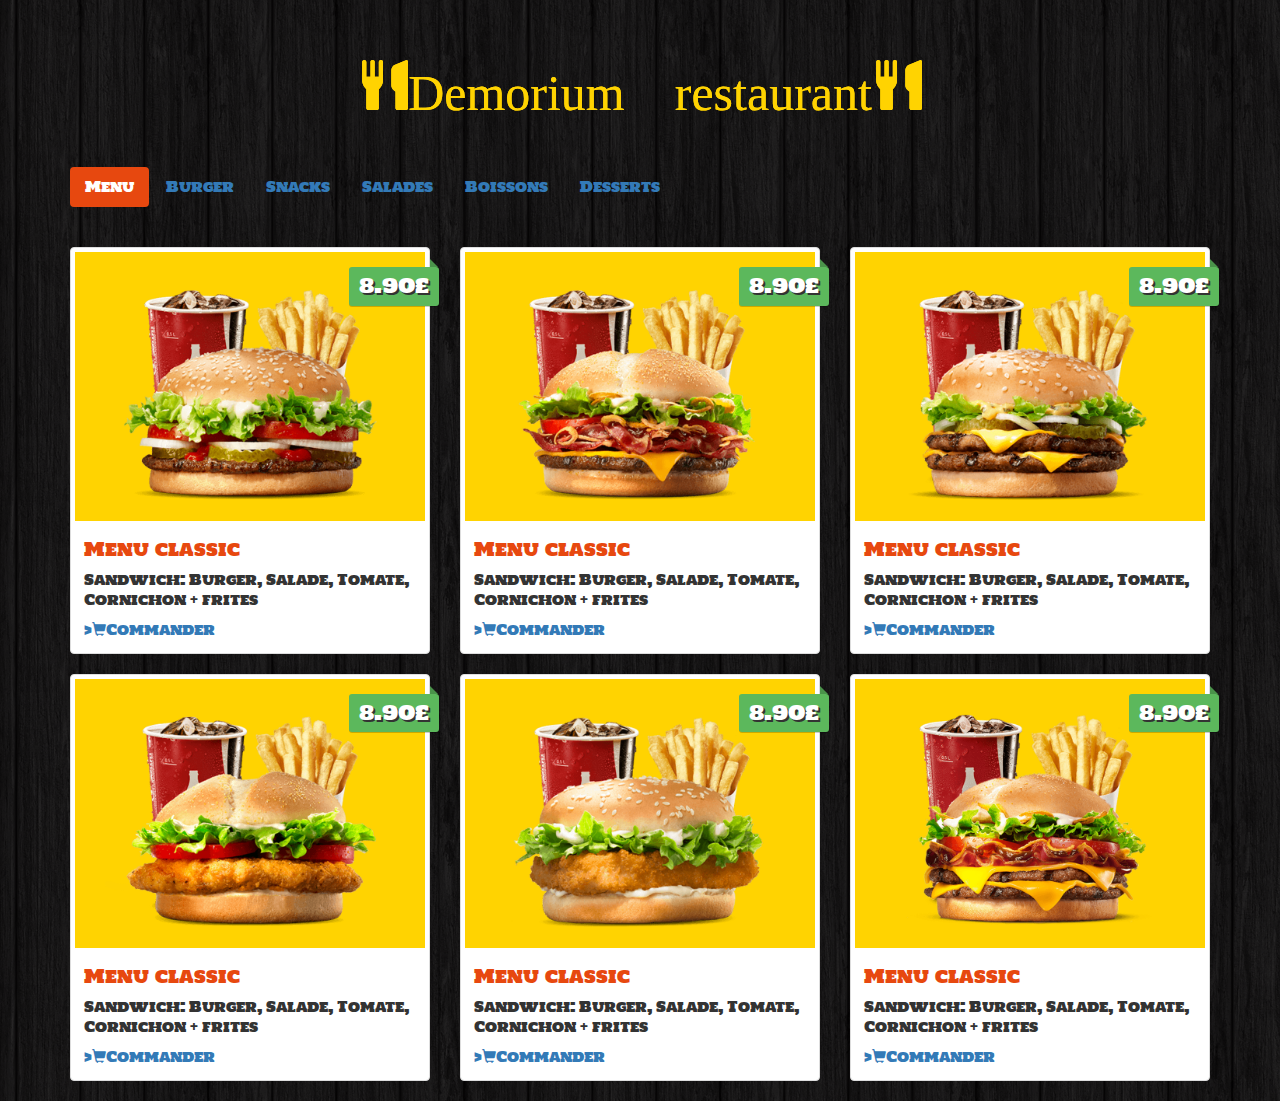
<file: index.html>
<!DOCTYPE html>
<html lang="en">
<head>
    <meta charset="UTF-8">
    <meta http-equiv="X-UA-Compatible" content="IE=edge">
    <meta name="viewport" content="width= , initial-scale=1.0">
    <script src="https://ajax.googleapis.com/ajax/libs/jquery/1.11.3/jquery.min.js"></script>
    <link rel="stylesheet" href="https://maxcdn.bootstrapcdn.com/bootstrap/3.3.6/css/bootstrap.min.css">
    <scrip src="https://maxcdn.bootstrapcdn.com/bootstrap/3.3.6/js/bootstrap.min.js"></scrip>
    <link href='http://fonts.googleapis.com/css?family=Holtwood+One+SC' rel='stylesheet' type='text/css'>
    <link rel="stylesheet" href="css/style.css">
    <title>Menu</title>
</head>
<body>
    <div class="container site">
        <h1 class="text-logo"><span class="glyphicon glyphicon-cutlery">Demorium restaurant </span><span class="glyphicon glyphicon-cutlery"></span></h1>

        <nav>
            <ul class="nav nav-pills">
                <li role="presentation" class="active"><a href="index.html" data-toggle="tab">Menu</a></li>
                <li role="presentation"><a href="burger.html" data-toggle="tab">Burger</a></li>
                <li role="presentation"><a href="snack.html" data-toggle="tab">Snacks</a></li>
                <li role="presentation"><a href="salade.html" data-toggle="tab">Salades</a></li>
                <li role="presentation"><a href="boisson.html" data-toggle="tab">Boissons</a></li>
                <li role="presentation"><a href="dessert.html" data-toggle="tab">Desserts</a></li>
            </ul>
        </nav>
    <div class="tab-content">
        <div class="tab-pane active">
             <div class="row">
                <div class="col-sm-6 col-md-4">
                    <div class="thumbnail">
                        <img src="images/m1.png" alt="...">
                        <div class="price">8.90£</div>
                        <div class="caption">
                           <h4> Menu classic</h4>
                           <p>Sandwich: Burger, Salade, Tomate, Cornichon + frites</p>
                           <a href="#" class="btn-oder" role="button">><span class="glyphicon glyphicon-shopping-cart"></span>Commander</a>
                        </div>
                    </div>
                </div>
                <div class="col-sm-6 col-md-4">
                    <div class="thumbnail">
                        <img src="images/m2.png" alt="...">
                        <div class="price">8.90£</div>
                        <div class="caption">
                           <h4> Menu classic</h4>
                           <p>Sandwich: Burger, Salade, Tomate, Cornichon + frites</p>
                           <a href="#" class="btn-oder" role="button">><span class="glyphicon glyphicon-shopping-cart"></span>Commander</a>
                        </div>
                    </div>
                </div>
                <div class="col-sm-6 col-md-4">
                    <div class="thumbnail">
                        <img src="images/m3.png" alt="...">
                        <div class="price">8.90£</div>
                        <div class="caption">
                           <h4> Menu classic</h4>
                           <p>Sandwich: Burger, Salade, Tomate, Cornichon + frites</p>
                           <a href="#" class="btn-oder" role="button">><span class="glyphicon glyphicon-shopping-cart"></span>Commander</a>
                        </div>
                    </div>
                </div>
                <div class="col-sm-6 col-md-4">
                    <div class="thumbnail">
                        <img src="images/m4.png" alt="...">
                        <div class="price">8.90£</div>
                        <div class="caption">
                           <h4> Menu classic</h4>
                           <p>Sandwich: Burger, Salade, Tomate, Cornichon + frites</p>
                           <a href="#" class="btn-oder" role="button">><span class="glyphicon glyphicon-shopping-cart"></span>Commander</a>
                        </div>
                    </div>
                </div>
                <div class="col-sm-6 col-md-4">
                    <div class="thumbnail">
                        <img src="images/m5.png" alt="...">
                        <div class="price">8.90£</div>
                        <div class="caption">
                           <h4> Menu classic</h4>
                           <p>Sandwich: Burger, Salade, Tomate, Cornichon + frites</p>
                           <a href="#" class="btn-oder" role="button">><span class="glyphicon glyphicon-shopping-cart"></span>Commander</a>
                        </div>
                    </div>
                </div>
                <div class="col-sm-6 col-md-4">
                    <div class="thumbnail">
                        <img src="images/m6.png" alt="...">
                        <div class="price">8.90£</div>
                        <div class="caption">
                           <h4> Menu classic</h4>
                           <p>Sandwich: Burger, Salade, Tomate, Cornichon + frites</p>
                           <a href="#" class="btn-oder" role="button">><span class="glyphicon glyphicon-shopping-cart"></span>Commander</a>
                        </div>
                    </div>
                </div>
             </div>
           </div>

        </div>

    </div>
    </div>

    </div>

</body>
</html>
</file>
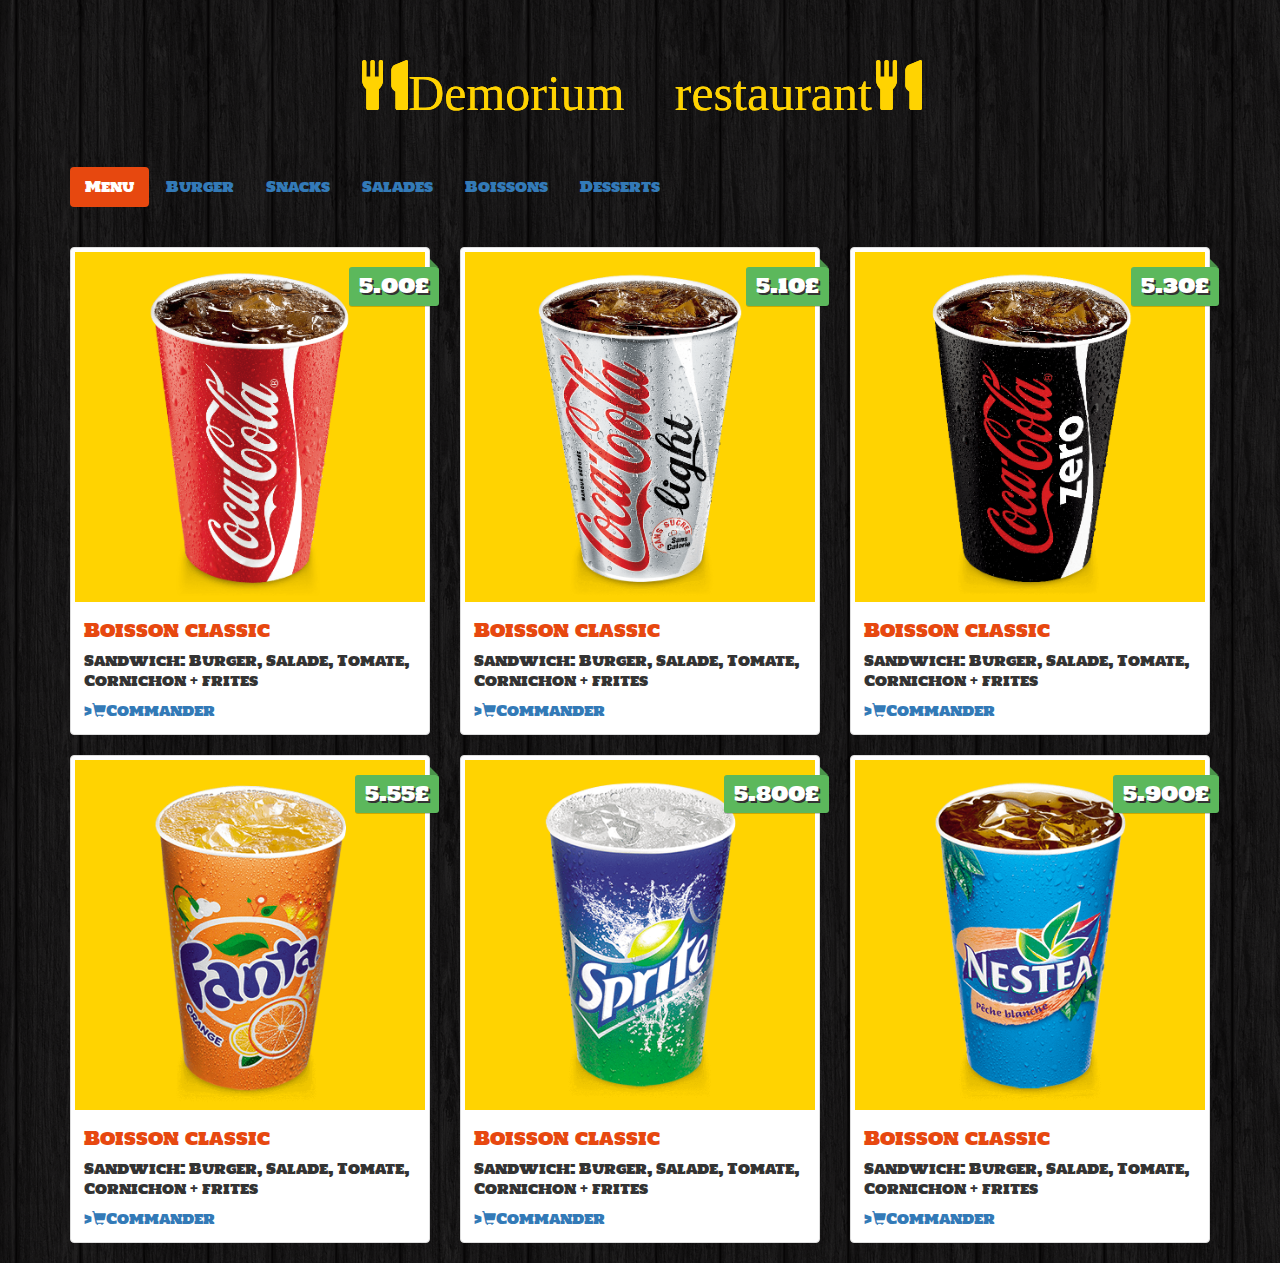
<file: boisson.html>
<!DOCTYPE html>
<html lang="en">
<head>
    <meta charset="UTF-8">
    <meta http-equiv="X-UA-Compatible" content="IE=edge">
    <meta name="viewport" content="width= , initial-scale=1.0">
    <script src="https://ajax.googleapis.com/ajax/libs/jquery/1.11.3/jquery.min.js"></script>
    <link rel="stylesheet" href="https://maxcdn.bootstrapcdn.com/bootstrap/3.3.6/css/bootstrap.min.css">
    <scrip src="https://maxcdn.bootstrapcdn.com/bootstrap/3.3.6/js/bootstrap.min.js"></scrip>
    <link href='http://fonts.googleapis.com/css?family=Holtwood+One+SC' rel='stylesheet' type='text/css'>
    <link rel="stylesheet" href="css/style.css">
    <title>Menu</title>
</head>
<body>
    <div class="container site">
        <h1 class="text-logo"><span class="glyphicon glyphicon-cutlery">Demorium restaurant </span><span class="glyphicon glyphicon-cutlery"></span></h1>

        <nav>
            <ul class="nav nav-pills">
                <li role="presentation" class="active"><a href="index.html" data-toggle="tab">Menu</a></li>
                <li role="presentation"><a href="burger.html" data-toggle="tab">Burger</a></li>
                <li role="presentation"><a href="snack.html" data-toggle="tab">Snacks</a></li>
                <li role="presentation"><a href="salade.html" data-toggle="tab">Salades</a></li>
                <li role="presentation"><a href="boisson.html" data-toggle="tab">Boissons</a></li>
                <li role="presentation"><a href="dessert.html" data-toggle="tab">Desserts</a></li>            
            </ul>
        </nav>
    <div class="tab-content">
        <div class="tab-pane active">
             <div class="row">
                <div class="col-sm-6 col-md-4">
                    <div class="thumbnail">
                        <img src="images/bo1.png" alt="...">
                        <div class="price">5.00£</div>
                        <div class="caption">
                           <h4> Boisson classic</h4>
                           <p>Sandwich: Burger, Salade, Tomate, Cornichon + frites</p>
                           <a href="#" class="btn-oder" role="button">><span class="glyphicon glyphicon-shopping-cart"></span>Commander</a>
                        </div>
                    </div>
                </div>
                <div class="col-sm-6 col-md-4">
                    <div class="thumbnail">
                        <img src="images/bo2.png" alt="...">
                        <div class="price">5.10£</div>
                        <div class="caption">
                           <h4> Boisson classic</h4>
                           <p>Sandwich: Burger, Salade, Tomate, Cornichon + frites</p>
                           <a href="#" class="btn-oder" role="button">><span class="glyphicon glyphicon-shopping-cart"></span>Commander</a>
                        </div>
                    </div>
                </div>
                <div class="col-sm-6 col-md-4">
                    <div class="thumbnail">
                        <img src="images/bo3.png" alt="...">
                        <div class="price">5.30£</div>
                        <div class="caption">
                           <h4> Boisson classic</h4>
                           <p>Sandwich: Burger, Salade, Tomate, Cornichon + frites</p>
                           <a href="#" class="btn-oder" role="button">><span class="glyphicon glyphicon-shopping-cart"></span>Commander</a>
                        </div>
                    </div>
                </div>
                <div class="col-sm-6 col-md-4">
                    <div class="thumbnail">
                        <img src="images/bo4.png" alt="...">
                        <div class="price">5.55£</div>
                        <div class="caption">
                           <h4> Boisson classic</h4>
                           <p>Sandwich: Burger, Salade, Tomate, Cornichon + frites</p>
                           <a href="#" class="btn-oder" role="button">><span class="glyphicon glyphicon-shopping-cart"></span>Commander</a>
                        </div>
                    </div>
                </div>
                <div class="col-sm-6 col-md-4">
                    <div class="thumbnail">
                        <img src="images/bo5.png" alt="...">
                        <div class="price">5.800£</div>
                        <div class="caption">
                           <h4> Boisson classic </h4>
                           <p>Sandwich: Burger, Salade, Tomate, Cornichon + frites</p>
                           <a href="#" class="btn-oder" role="button">><span class="glyphicon glyphicon-shopping-cart"></span>Commander</a>
                        </div>
                    </div>
                </div>
                <div class="col-sm-6 col-md-4">
                    <div class="thumbnail">
                        <img src="images/bo6.png" alt="...">
                        <div class="price">5.900£</div>
                        <div class="caption">
                           <h4> Boisson classic</h4>
                           <p>Sandwich: Burger, Salade, Tomate, Cornichon + frites</p>
                           <a href="#" class="btn-oder" role="button">><span class="glyphicon glyphicon-shopping-cart"></span>Commander</a>
                        </div>
                    </div>
                </div>
             </div>
           </div>

        </div>

    </div>
    </div>

    </div>

</body>
</html>
</file>
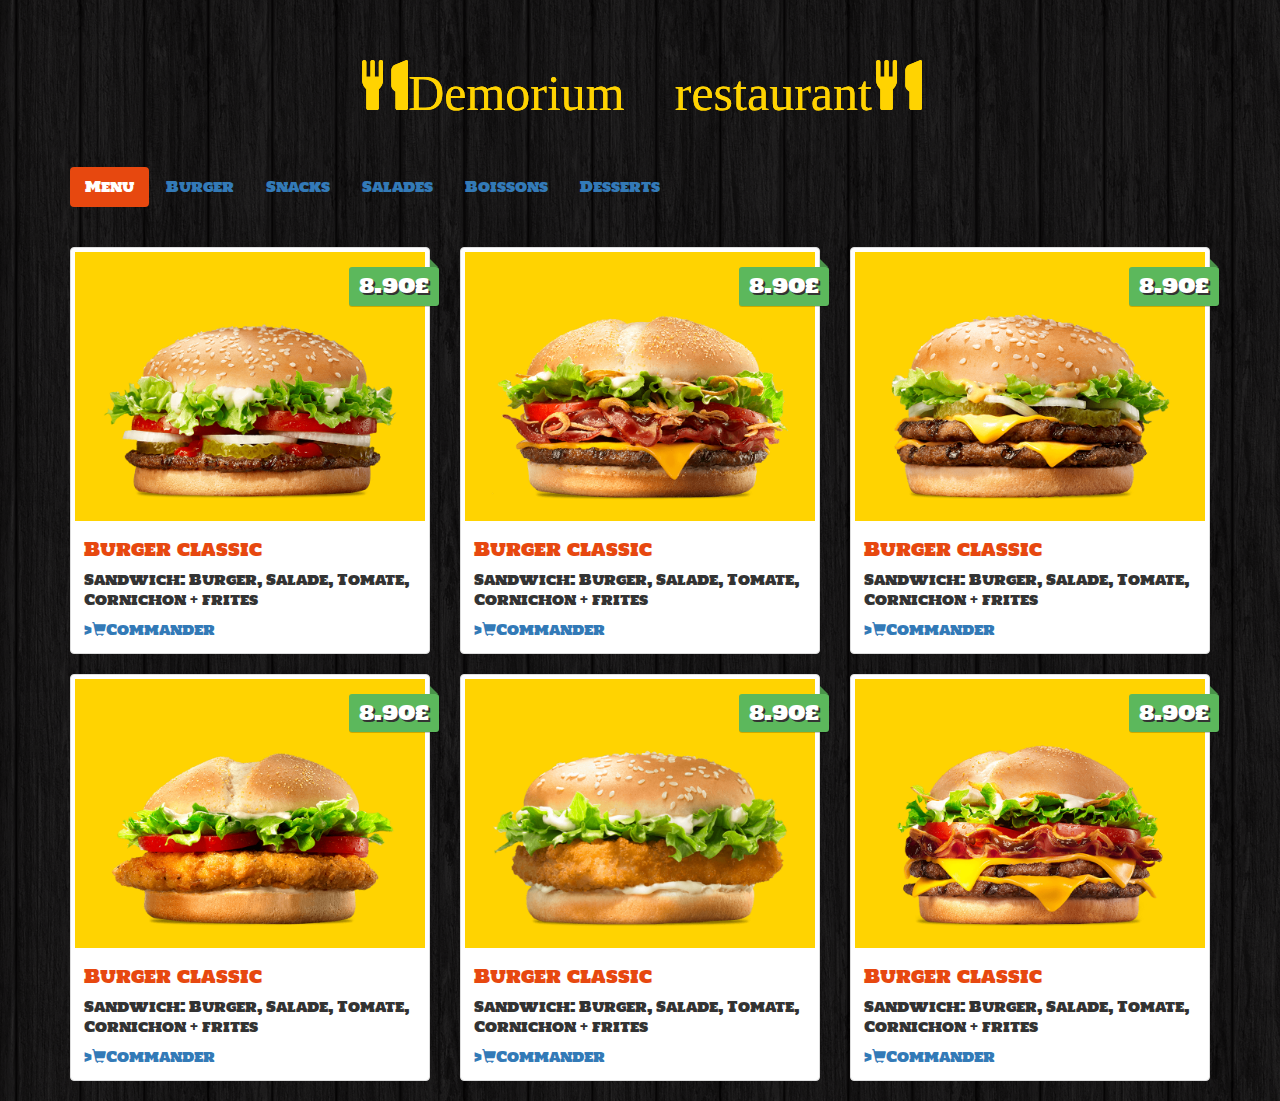
<file: burger.html>
<!DOCTYPE html>
<html lang="en">
<head>
    <meta charset="UTF-8">
    <meta http-equiv="X-UA-Compatible" content="IE=edge">
    <meta name="viewport" content="width= , initial-scale=1.0">
    <script src="https://ajax.googleapis.com/ajax/libs/jquery/1.11.3/jquery.min.js"></script>
    <link rel="stylesheet" href="https://maxcdn.bootstrapcdn.com/bootstrap/3.3.6/css/bootstrap.min.css">
    <scrip src="https://maxcdn.bootstrapcdn.com/bootstrap/3.3.6/js/bootstrap.min.js"></scrip>
    <link href='http://fonts.googleapis.com/css?family=Holtwood+One+SC' rel='stylesheet' type='text/css'>
    <link rel="stylesheet" href="css/style.css">
    <title>Menu</title>
</head>
<body>
    <div class="container site">
        <h1 class="text-logo"><span class="glyphicon glyphicon-cutlery">Demorium restaurant</span><span class="glyphicon glyphicon-cutlery"></span></h1>

        <nav>
            <ul class="nav nav-pills">
                <li role="presentation" class="active"><a href="index.html" data-toggle="tab">Menu</a></li>
                <li role="presentation"><a href="burger.html" data-toggle="tab">Burger</a></li>
                <li role="presentation"><a href="snack.html" data-toggle="tab">Snacks</a></li>
                <li role="presentation"><a href="salade.html" data-toggle="tab">Salades</a></li>
                <li role="presentation"><a href="boisson.html" data-toggle="tab">Boissons</a></li>
                <li role="presentation"><a href="dessert.html" data-toggle="tab">Desserts</a></li>
            </ul>
        </nav>
    <div class="tab-content">
        <div class="tab-pane active">
             <div class="row">
                <div class="col-sm-6 col-md-4">
                    <div class="thumbnail">
                        <img src="images/b1.png" alt="...">
                        <div class="price">8.90£</div>
                        <div class="caption">
                           <h4> Burger classic</h4>
                           <p>Sandwich: Burger, Salade, Tomate, Cornichon + frites</p>
                           <a href="#" class="btn-oder" role="button">><span class="glyphicon glyphicon-shopping-cart"></span>Commander</a>
                        </div>
                    </div>
                </div>
                <div class="col-sm-6 col-md-4">
                    <div class="thumbnail">
                        <img src="images/b2.png" alt="...">
                        <div class="price">8.90£</div>
                        <div class="caption">
                           <h4> Burger classic</h4>
                           <p>Sandwich: Burger, Salade, Tomate, Cornichon + frites</p>
                           <a href="#" class="btn-oder" role="button">><span class="glyphicon glyphicon-shopping-cart"></span>Commander</a>
                        </div>
                    </div>
                </div>
                <div class="col-sm-6 col-md-4">
                    <div class="thumbnail">
                        <img src="images/b3.png" alt="...">
                        <div class="price">8.90£</div>
                        <div class="caption">
                           <h4> Burger classic</h4>
                           <p>Sandwich: Burger, Salade, Tomate, Cornichon + frites</p>
                           <a href="#" class="btn-oder" role="button">><span class="glyphicon glyphicon-shopping-cart"></span>Commander</a>
                        </div>
                    </div>
                </div>
                <div class="col-sm-6 col-md-4">
                    <div class="thumbnail">
                        <img src="images/b4.png" alt="...">
                        <div class="price">8.90£</div>
                        <div class="caption">
                           <h4> Burger classic</h4>
                           <p>Sandwich: Burger, Salade, Tomate, Cornichon + frites</p>
                           <a href="#" class="btn-oder" role="button">><span class="glyphicon glyphicon-shopping-cart"></span>Commander</a>
                        </div>
                    </div>
                </div>
                <div class="col-sm-6 col-md-4">
                    <div class="thumbnail">
                        <img src="images/b5.png" alt="...">
                        <div class="price">8.90£</div>
                        <div class="caption">
                           <h4> Burger classic</h4>
                           <p>Sandwich: Burger, Salade, Tomate, Cornichon + frites</p>
                           <a href="#" class="btn-oder" role="button">><span class="glyphicon glyphicon-shopping-cart"></span>Commander</a>
                        </div>
                    </div>
                </div>
                <div class="col-sm-6 col-md-4">
                    <div class="thumbnail">
                        <img src="images/b6.png" alt="...">
                        <div class="price">8.90£</div>
                        <div class="caption">
                           <h4> Burger classic</h4>
                           <p>Sandwich: Burger, Salade, Tomate, Cornichon + frites</p>
                           <a href="#" class="btn-oder" role="button">><span class="glyphicon glyphicon-shopping-cart"></span>Commander</a>
                        </div>
                    </div>
                </div>
             </div>
           </div>

        </div>

    </div>
    </div>

    </div>

</body>
</html>
</file>
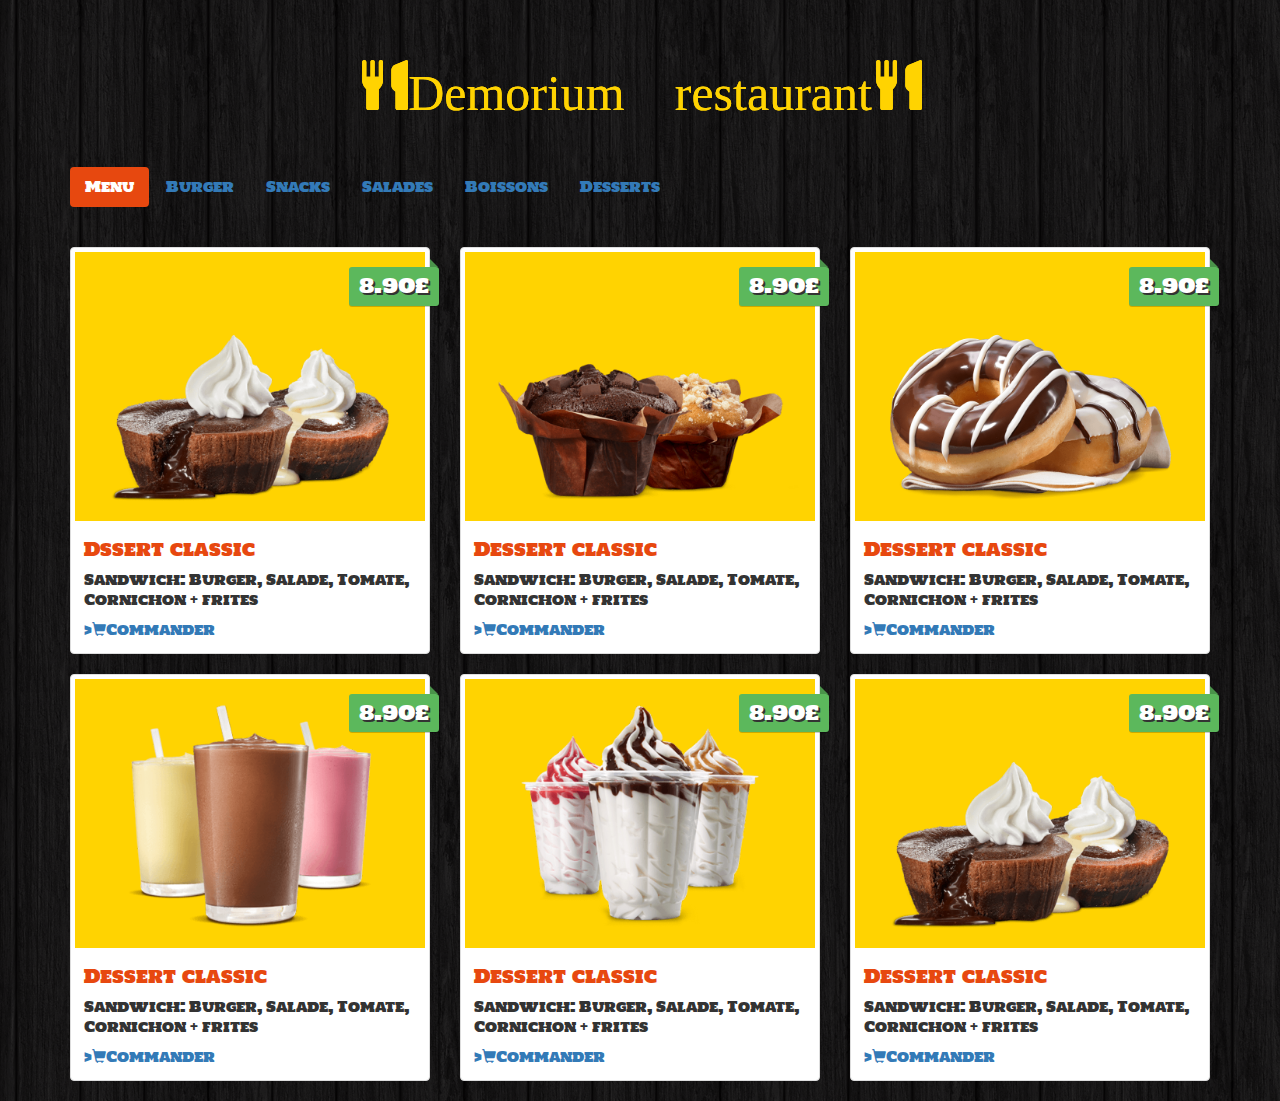
<file: dessert.html>
<!DOCTYPE html>
<html lang="en">
<head>
    <meta charset="UTF-8">
    <meta http-equiv="X-UA-Compatible" content="IE=edge">
    <meta name="viewport" content="width= , initial-scale=1.0">
    <script src="https://ajax.googleapis.com/ajax/libs/jquery/1.11.3/jquery.min.js"></script>
    <link rel="stylesheet" href="https://maxcdn.bootstrapcdn.com/bootstrap/3.3.6/css/bootstrap.min.css">
    <scrip src="https://maxcdn.bootstrapcdn.com/bootstrap/3.3.6/js/bootstrap.min.js"></scrip>
    <link href='http://fonts.googleapis.com/css?family=Holtwood+One+SC' rel='stylesheet' type='text/css'>
    <link rel="stylesheet" href="css/style.css">
    <title>Menu</title>
</head>
<body>
    <div class="container site">
        <h1 class="text-logo"><span class="glyphicon glyphicon-cutlery">Demorium restaurant</span><span class="glyphicon glyphicon-cutlery"></span></h1>

        <nav>
            <ul class="nav nav-pills">
                <li role="presentation" class="active"><a href="index.html" data-toggle="tab">Menu</a></li>
                <li role="presentation"><a href="burger.html" data-toggle="tab">Burger</a></li>
                <li role="presentation"><a href="snack.html" data-toggle="tab">Snacks</a></li>
                <li role="presentation"><a href="salade.html" data-toggle="tab">Salades</a></li>
                <li role="presentation"><a href="boisson.html" data-toggle="tab">Boissons</a></li>
                <li role="presentation"><a href="dessert.html" data-toggle="tab">Desserts</a></li>            
            </ul>
        </nav>
    <div class="tab-content">
        <div class="tab-pane active">
             <div class="row">
                <div class="col-sm-6 col-md-4">
                    <div class="thumbnail">
                        <img src="images/d1.png" alt="...">
                        <div class="price">8.90£</div>
                        <div class="caption">
                           <h4> Dssert classic</h4>
                           <p>Sandwich: Burger, Salade, Tomate, Cornichon + frites</p>
                           <a href="#" class="btn-oder" role="button">><span class="glyphicon glyphicon-shopping-cart"></span>Commander</a>
                        </div>
                    </div>
                </div>
                <div class="col-sm-6 col-md-4">
                    <div class="thumbnail">
                        <img src="images/d2.png" alt="...">
                        <div class="price">8.90£</div>
                        <div class="caption">
                           <h4> Dessert classic</h4>
                           <p>Sandwich: Burger, Salade, Tomate, Cornichon + frites</p>
                           <a href="#" class="btn-oder" role="button">><span class="glyphicon glyphicon-shopping-cart"></span>Commander</a>
                        </div>
                    </div>
                </div>
                <div class="col-sm-6 col-md-4">
                    <div class="thumbnail">
                        <img src="images/d3.png" alt="...">
                        <div class="price">8.90£</div>
                        <div class="caption">
                           <h4> Dessert classic</h4>
                           <p>Sandwich: Burger, Salade, Tomate, Cornichon + frites</p>
                           <a href="#" class="btn-oder" role="button">><span class="glyphicon glyphicon-shopping-cart"></span>Commander</a>
                        </div>
                    </div>
                </div>
                <div class="col-sm-6 col-md-4">
                    <div class="thumbnail">
                        <img src="images/d4.png" alt="...">
                        <div class="price">8.90£</div>
                        <div class="caption">
                           <h4> Dessert classic</h4>
                           <p>Sandwich: Burger, Salade, Tomate, Cornichon + frites</p>
                           <a href="#" class="btn-oder" role="button">><span class="glyphicon glyphicon-shopping-cart"></span>Commander</a>
                        </div>
                    </div>
                </div>
                <div class="col-sm-6 col-md-4">
                    <div class="thumbnail">
                        <img src="images/d5.png" alt="...">
                        <div class="price">8.90£</div>
                        <div class="caption">
                           <h4> Dessert classic</h4>
                           <p>Sandwich: Burger, Salade, Tomate, Cornichon + frites</p>
                           <a href="#" class="btn-oder" role="button">><span class="glyphicon glyphicon-shopping-cart"></span>Commander</a>
                        </div>
                    </div>
                </div>
                <div class="col-sm-6 col-md-4">
                    <div class="thumbnail">
                        <img src="images/d1.png" alt="...">
                        <div class="price">8.90£</div>
                        <div class="caption">
                           <h4> Dessert classic</h4>
                           <p>Sandwich: Burger, Salade, Tomate, Cornichon + frites</p>
                           <a href="#" class="btn-oder" role="button">><span class="glyphicon glyphicon-shopping-cart"></span>Commander</a>
                        </div>
                    </div>
                </div>
             </div>
           </div>

        </div>

    </div>
    </div>

    </div>

</body>
</html>
</file>
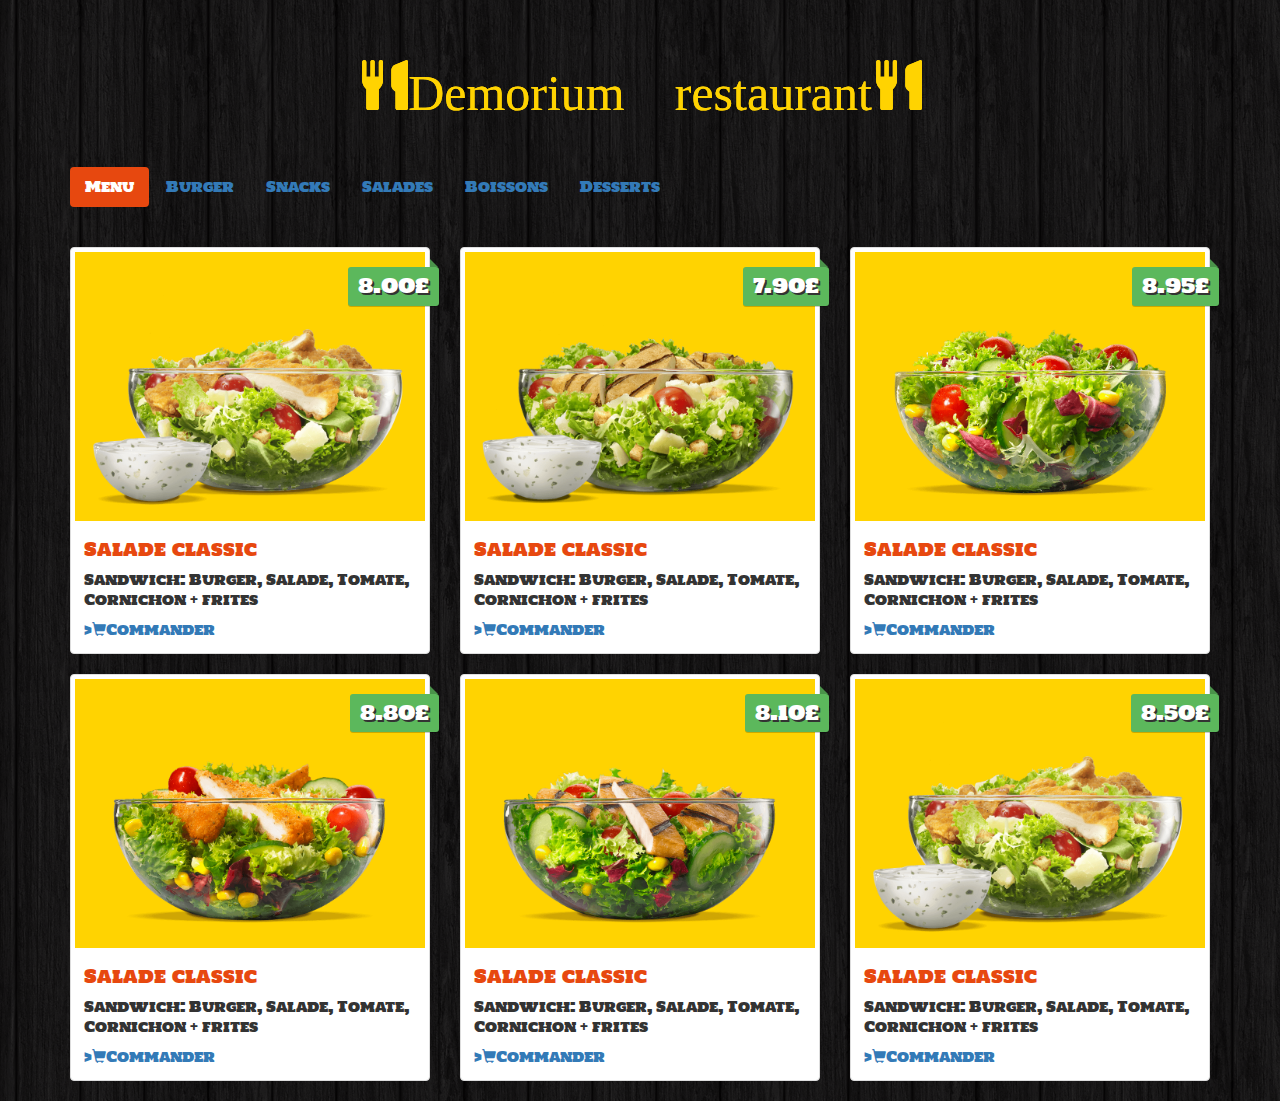
<file: salade.html>
<!DOCTYPE html>
<html lang="en">
<head>
    <meta charset="UTF-8">
    <meta http-equiv="X-UA-Compatible" content="IE=edge">
    <meta name="viewport" content="width= , initial-scale=1.0">
    <script src="https://ajax.googleapis.com/ajax/libs/jquery/1.11.3/jquery.min.js"></script>
    <link rel="stylesheet" href="https://maxcdn.bootstrapcdn.com/bootstrap/3.3.6/css/bootstrap.min.css">
    <scrip src="https://maxcdn.bootstrapcdn.com/bootstrap/3.3.6/js/bootstrap.min.js"></scrip>
    <link href='http://fonts.googleapis.com/css?family=Holtwood+One+SC' rel='stylesheet' type='text/css'>
    <link rel="stylesheet" href="css/style.css">
    <title>Menu</title>
</head>
<body>
    <div class="container site">
        <h1 class="text-logo"><span class="glyphicon glyphicon-cutlery">Demorium restaurant</span><span class="glyphicon glyphicon-cutlery"></span></h1>

        <nav>
            <ul class="nav nav-pills">
                <li role="presentation" class="active"><a href="index.html" data-toggle="tab">Menu</a></li>
                <li role="presentation"><a href="burger.html" data-toggle="tab">Burger</a></li>
                <li role="presentation"><a href="snack.html" data-toggle="tab">Snacks</a></li>
                <li role="presentation"><a href="salade.html" data-toggle="tab">Salades</a></li>
                <li role="presentation"><a href="boisson.html" data-toggle="tab">Boissons</a></li>
                <li role="presentation"><a href="dessert.html" data-toggle="tab">Desserts</a></li>
            </ul>
        </nav>
    <div class="tab-content">
        <div class="tab-pane active">
             <div class="row">
                <div class="col-sm-6 col-md-4">
                    <div class="thumbnail">
                        <img src="images/sa1.png" alt="...">
                        <div class="price">8.00£</div>
                        <div class="caption">
                           <h4> Salade classic</h4>
                           <p>Sandwich: Burger, Salade, Tomate, Cornichon + frites</p>
                           <a href="#" class="btn-oder" role="button">><span class="glyphicon glyphicon-shopping-cart"></span>Commander</a>
                        </div>
                    </div>
                </div>
                <div class="col-sm-6 col-md-4">
                    <div class="thumbnail">
                        <img src="images/sa2.png" alt="...">
                        <div class="price">7.90£</div>
                        <div class="caption">
                           <h4> Salade classic</h4>
                           <p>Sandwich: Burger, Salade, Tomate, Cornichon + frites</p>
                           <a href="#" class="btn-oder" role="button">><span class="glyphicon glyphicon-shopping-cart"></span>Commander</a>
                        </div>
                    </div>
                </div>
                <div class="col-sm-6 col-md-4">
                    <div class="thumbnail">
                        <img src="images/sa3.png" alt="...">
                        <div class="price">8.95£</div>
                        <div class="caption">
                           <h4> Salade classic</h4>
                           <p>Sandwich: Burger, Salade, Tomate, Cornichon + frites</p>
                           <a href="#" class="btn-oder" role="button">><span class="glyphicon glyphicon-shopping-cart"></span>Commander</a>
                        </div>
                    </div>
                </div>
                <div class="col-sm-6 col-md-4">
                    <div class="thumbnail">
                        <img src="images/sa4.png" alt="...">
                        <div class="price">8.80£</div>
                        <div class="caption">
                           <h4> Salade classic</h4>
                           <p>Sandwich: Burger, Salade, Tomate, Cornichon + frites</p>
                           <a href="#" class="btn-oder" role="button">><span class="glyphicon glyphicon-shopping-cart"></span>Commander</a>
                        </div>
                    </div>
                </div>
                <div class="col-sm-6 col-md-4">
                    <div class="thumbnail">
                        <img src="images/sa5.png" alt="...">
                        <div class="price">8.10£</div>
                        <div class="caption">
                           <h4> Salade classic</h4>
                           <p>Sandwich: Burger, Salade, Tomate, Cornichon + frites</p>
                           <a href="#" class="btn-oder" role="button">><span class="glyphicon glyphicon-shopping-cart"></span>Commander</a>
                        </div>
                    </div>
                </div>
                <div class="col-sm-6 col-md-4">
                    <div class="thumbnail">
                        <img src="images/sa1.png" alt="...">
                        <div class="price">8.50£</div>
                        <div class="caption">
                           <h4> Salade classic</h4>
                           <p>Sandwich: Burger, Salade, Tomate, Cornichon + frites</p>
                           <a href="#" class="btn-oder" role="button">><span class="glyphicon glyphicon-shopping-cart"></span>Commander</a>
                        </div>
                    </div>
                </div>
             </div>
           </div>

        </div>

    </div>
    </div>

    </div>

</body>
</html>
</file>
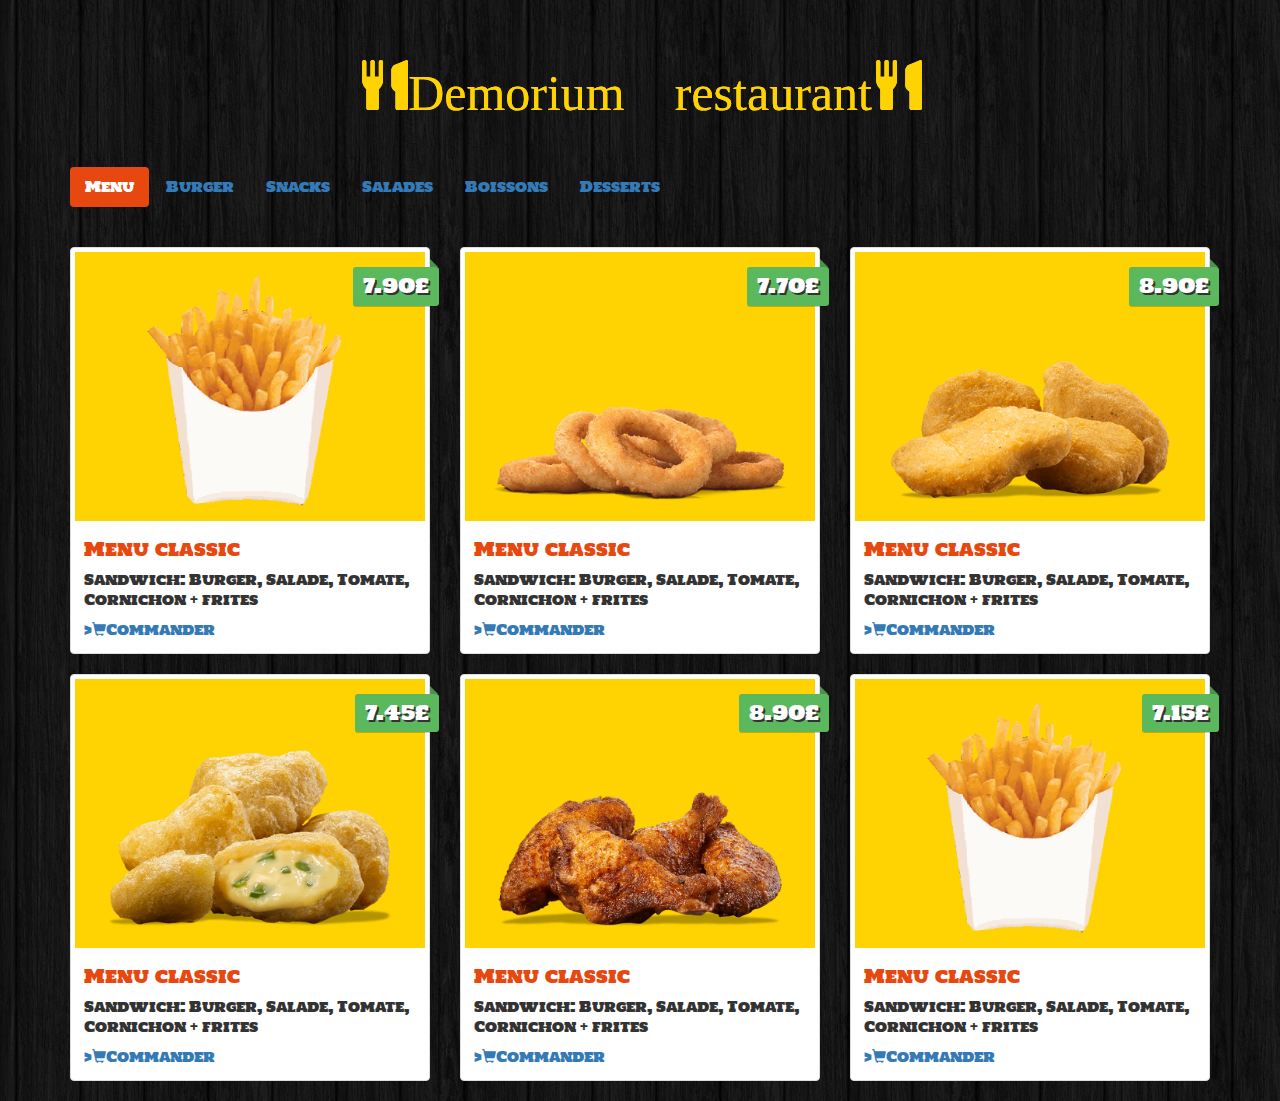
<file: snack.html>
<!DOCTYPE html>
<html lang="en">
<head>
    <meta charset="UTF-8">
    <meta http-equiv="X-UA-Compatible" content="IE=edge">
    <meta name="viewport" content="width= , initial-scale=1.0">
    <script src="https://ajax.googleapis.com/ajax/libs/jquery/1.11.3/jquery.min.js"></script>
    <link rel="stylesheet" href="https://maxcdn.bootstrapcdn.com/bootstrap/3.3.6/css/bootstrap.min.css">
    <scrip src="https://maxcdn.bootstrapcdn.com/bootstrap/3.3.6/js/bootstrap.min.js"></scrip>
    <link href='http://fonts.googleapis.com/css?family=Holtwood+One+SC' rel='stylesheet' type='text/css'>
    <link rel="stylesheet" href="css/style.css">
    <title>Menu</title>
</head>
<body>
    <div class="container site">
        <h1 class="text-logo"><span class="glyphicon glyphicon-cutlery">Demorium restaurant</span><span class="glyphicon glyphicon-cutlery"></span></h1>

        <nav>
            <ul class="nav nav-pills">
                <li role="presentation" class="active"><a href="index.html" data-toggle="tab">Menu</a></li>
                <li role="presentation"><a href="burger.html" data-toggle="tab">Burger</a></li>
                <li role="presentation"><a href="snack.html" data-toggle="tab">Snacks</a></li>
                <li role="presentation"><a href="salade.html" data-toggle="tab">Salades</a></li>
                <li role="presentation"><a href="boisson.html" data-toggle="tab">Boissons</a></li>
                <li role="presentation"><a href="dessert.html" data-toggle="tab">Desserts</a></li>            </ul>
        </nav>
    <div class="tab-content">
        <div class="tab-pane active">
             <div class="row">
                <div class="col-sm-6 col-md-4">
                    <div class="thumbnail">
                        <img src="images/s1.png" alt="...">
                        <div class="price">7.90£</div>
                        <div class="caption">
                           <h4> Menu classic</h4>
                           <p>Sandwich: Burger, Salade, Tomate, Cornichon + frites</p>
                           <a href="#" class="btn-oder" role="button">><span class="glyphicon glyphicon-shopping-cart"></span>Commander</a>
                        </div>
                    </div>
                </div>
                <div class="col-sm-6 col-md-4">
                    <div class="thumbnail">
                        <img src="images/s2.png" alt="...">
                        <div class="price">7.70£</div>
                        <div class="caption">
                           <h4> Menu classic</h4>
                           <p>Sandwich: Burger, Salade, Tomate, Cornichon + frites</p>
                           <a href="#" class="btn-oder" role="button">><span class="glyphicon glyphicon-shopping-cart"></span>Commander</a>
                        </div>
                    </div>
                </div>
                <div class="col-sm-6 col-md-4">
                    <div class="thumbnail">
                        <img src="images/s3.png" alt="...">
                        <div class="price">8.90£</div>
                        <div class="caption">
                           <h4> Menu classic</h4>
                           <p>Sandwich: Burger, Salade, Tomate, Cornichon + frites</p>
                           <a href="#" class="btn-oder" role="button">><span class="glyphicon glyphicon-shopping-cart"></span>Commander</a>
                        </div>
                    </div>
                </div>
                <div class="col-sm-6 col-md-4">
                    <div class="thumbnail">
                        <img src="images/s4.png" alt="...">
                        <div class="price">7.45£</div>
                        <div class="caption">
                           <h4> Menu classic</h4>
                           <p>Sandwich: Burger, Salade, Tomate, Cornichon + frites</p>
                           <a href="#" class="btn-oder" role="button">><span class="glyphicon glyphicon-shopping-cart"></span>Commander</a>
                        </div>
                    </div>
                </div>
                <div class="col-sm-6 col-md-4">
                    <div class="thumbnail">
                        <img src="images/s5.png" alt="...">
                        <div class="price">8.90£</div>
                        <div class="caption">
                           <h4> Menu classic</h4>
                           <p>Sandwich: Burger, Salade, Tomate, Cornichon + frites</p>
                           <a href="#" class="btn-oder" role="button">><span class="glyphicon glyphicon-shopping-cart"></span>Commander</a>
                        </div>
                    </div>
                </div>
                <div class="col-sm-6 col-md-4">
                    <div class="thumbnail">
                        <img src="images/s1.png" alt="...">
                        <div class="price">7.15£</div>
                        <div class="caption">
                           <h4> Menu classic</h4>
                           <p>Sandwich: Burger, Salade, Tomate, Cornichon + frites</p>
                           <a href="#" class="btn-oder" role="button">><span class="glyphicon glyphicon-shopping-cart"></span>Commander</a>
                        </div>
                    </div>
                </div>
             </div>
           </div>

        </div>

    </div>
    </div>

    </div>

</body>
</html>
</file>
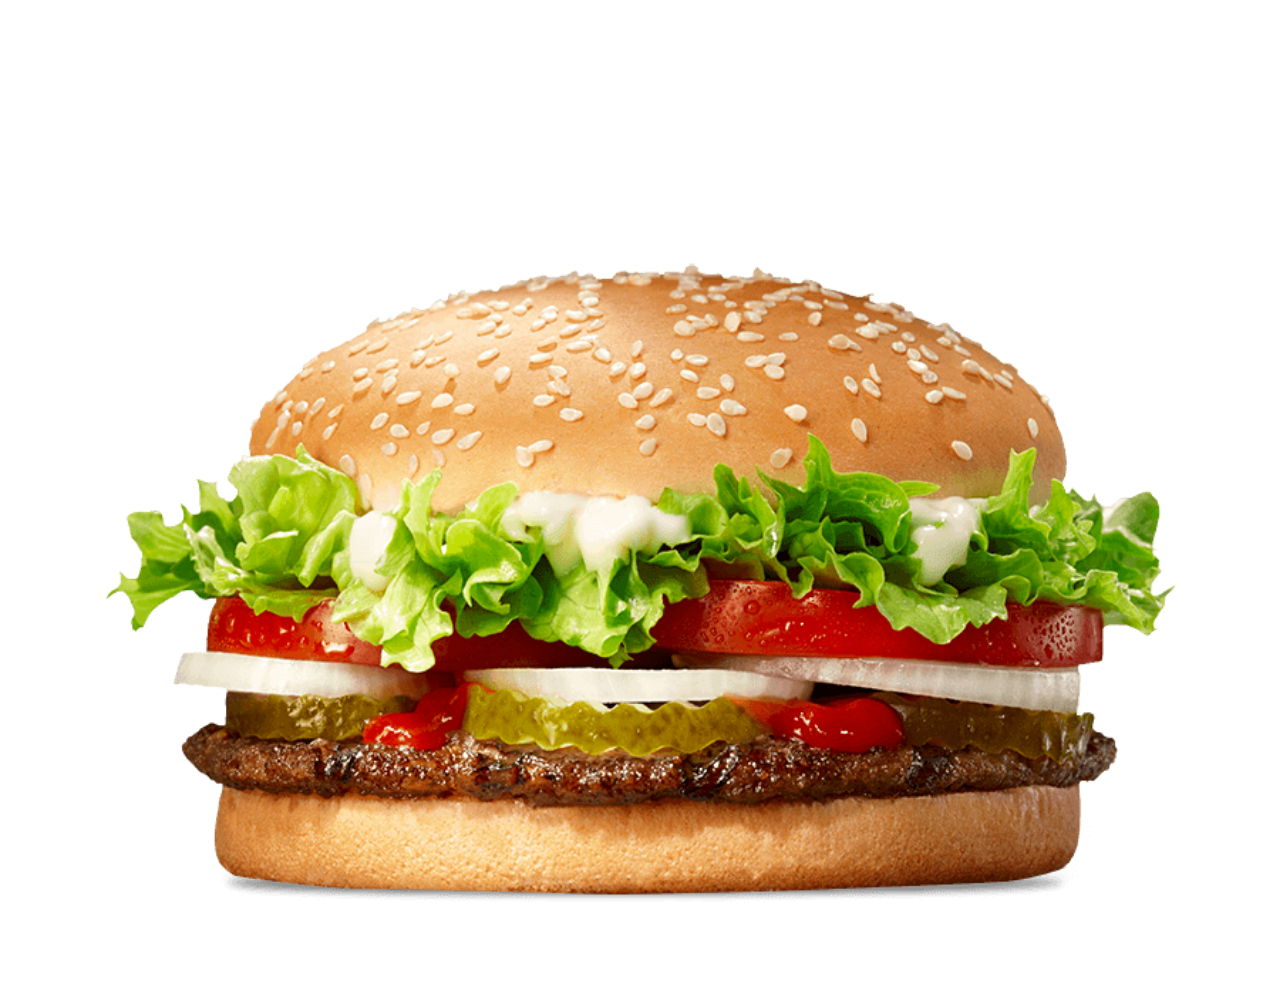
<file: zeus.html>
<!DOCTYPE html>
<html lang="en" dir="ltr">
  <head>
    <meta charset="utf-8">
    <link rel="stylesheet" href="bootstrap/css/bootstrap.min.css">
    <script src="bootstrap/js/bootstrap.min.js"></script>
    <title>zeus</title>
  </head>
  <body>
    <div id="carouselExampleIndicators" class="carousel slide" data-bs-ride="carousel">
      <div class="carousel-indicators">
        <button type="button" data-bs-target="#carouselExampleIndicators" data-bs-slide-to="0" class="active" aria-current="true" aria-label="Slide 1"></button>
        <button type="button" data-bs-target="#carouselExampleIndicators" data-bs-slide-to="1" aria-label="Slide 2"></button>
        <button type="button" data-bs-target="#carouselExampleIndicators" data-bs-slide-to="2" aria-label="Slide 3"></button>
      </div>
      <div class="carousel-inner">
        <div class="carousel-item active">
          <img src="images/b1.png" class="d-block w-100" alt="..." style media="height="30px" ">
        </div>
        <div class="carousel-item">
          <img src="images/b2.png" class="d-block w-100" alt="...">
        </div>
        <div class="carousel-item">
          <img src="images/b3.png" class="d-block w-100" alt="...">
        </div>
      </div>
      <button class="carousel-control-prev" type="button" data-bs-target="#carouselExampleIndicators" data-bs-slide="prev">
        <span class="carousel-control-prev-icon" aria-hidden="true"></span>
        <span class="visually-hidden">Previous</span>
      </button>
      <button class="carousel-control-next" type="button" data-bs-target="#carouselExampleIndicators" data-bs-slide="next">
        <span class="carousel-control-next-icon" aria-hidden="true"></span>
        <span class="visually-hidden">Next</span>
      </button>
    </div>

  </body>
</html>
</file>
<file: css/style.css>
body 
{
    background: url(../images/bg.png);
}
.site
{
    font-family: 'Holtwood One SC', sans-serif;
}
.text-logo
{
    font-family: 'Holtwood One SC', sans-serif;
    color: #e7480f;
    text-shadow: 2px 2px #ffd301;
    font-size: 50px;
    padding: 40px 0px;
    text-align: center;
}
.text-logo .glyphicon 
{
    color: #ffd301;
    text-shadow: 0px 0px #ffd301;
}
.nav
{
   margin-bottom: 40px;
}
.thumbnail img
{
    background: #ffd301;
}
.price
{
    background: #5cb85c;
    box-shadow: 0 1px rgba(0,0,0,0.2);
    -moz-box-shadow: 0 1px rgba(0,0,0,0.2);
    -webkit-box-shadow: 0 1px rgba(0,0,0,0.2);
    color: #fff;
    text-shadow: 2px 2px #333;
    position: absolute;
    right: 6px;
    top: 20px;
    padding: 5px 10px;
    font-size: 20px;
    border-radius: 3px;
}
.price:before 
{
    border: 4px solid transparent;
    border-bottom: 4px solid #4a934a;
    border-left: 4px solid #4a934a;
    content: "";
    position: absolute;
    right: 1px;
    top: -8px;
}
.caption > h4
{
    color: #e7480f;
    font-size: 18px;
}
.nav-pills>li.active>a, .nav-pills>li.active>a:focus, .nav-pills>li.active>a:hover
{
    background: #e7480f;
}
.nav>li>a:focus, .nav>li>a:hover 
{
    color: #e7480f;
    background-color: #eee;
}
.btn-order
{
    width: 100%;
    padding: 10px;
    font-size: 16px;
    color: #fff;
    background-color: #e7480f;
    text-decoration: none;
    text-shadow: 2px 2px #333;
}
.btn-order:hover, .btn-order:focus
{
    color: #fff;
    background-color: #c13c0d;
}

/*  ADMIN */

.admin
{
    background: #fff;
    padding: 50px;
    border-radius: 10px;
}
.help-inline
{
    color: red;
}
</file>
